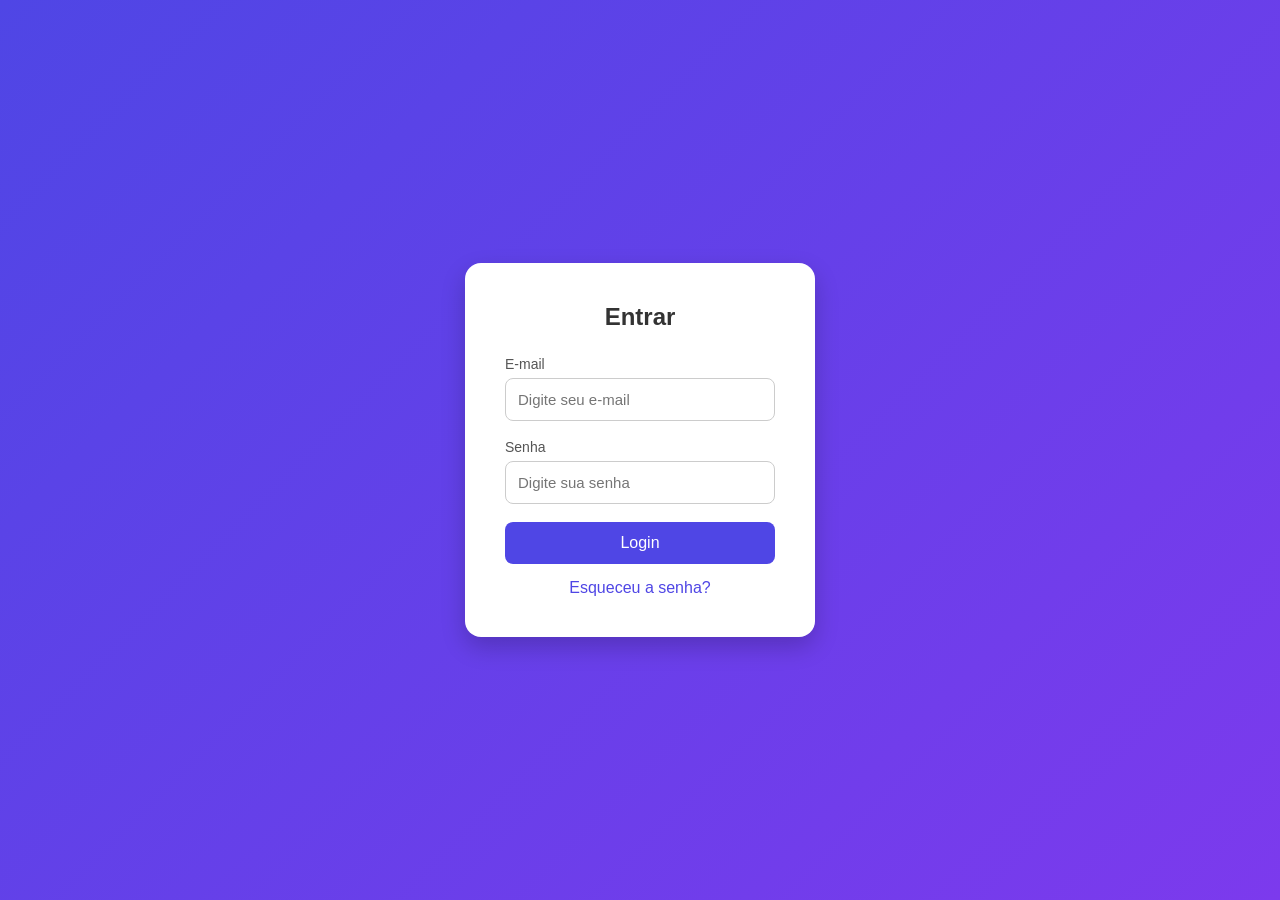
<file: index.html>
<!DOCTYPE html>
<html lang="pt-BR">
<head>
    <meta charset="UTF-8">
    <meta name="viewport" content="width=device-width, initial-scale=1.0">
    <title>Tela de Login</title>
    <link rel="stylesheet" href="style.css">
</head>
<body>

    <div class="login-container">
        <h2>Entrar</h2>

        <form id="loginForm">
            <div class="input-group">
                <label for="email">E-mail</label>
                <input type="email" id="email" placeholder="Digite seu e-mail" required>
            </div>

            <div class="input-group">
                <label for="senha">Senha</label>
                <input type="password" id="senha" placeholder="Digite sua senha" required>
            </div>

            <button type="submit" class="login-btn">Login</button>

            <div id="message" class="message"></div>
        </form>

        <div class="footer">
            <a href="#">Esqueceu a senha?</a>
        </div>
    </div>

    <script src="script.js"></script>
</body>
</html>
</file>
<file: style.css>
* {
    margin: 0;
    padding: 0;
    box-sizing: border-box;
    font-family: Arial, sans-serif;
}

body {
    display: flex;
    justify-content: center;
    align-items: center;
    min-height: 100vh;
    background: linear-gradient(135deg, #4f46e5, #7c3aed);
}

.login-container {
    background: #fff;
    width: 350px;
    padding: 40px;
    border-radius: 16px;
    box-shadow: 0 10px 25px rgba(0, 0, 0, 0.2);
}

.login-container h2 {
    text-align: center;
    margin-bottom: 25px;
    color: #333;
}

.input-group {
    margin-bottom: 18px;
}

.input-group label {
    display: block;
    margin-bottom: 6px;
    color: #555;
    font-size: 14px;
}

.input-group input {
    width: 100%;
    padding: 12px;
    border: 1px solid #ccc;
    border-radius: 8px;
    font-size: 15px;
    transition: 0.3s;
}

.input-group input:focus {
    outline: none;
    border-color: #4f46e5;
}

.login-btn {
    width: 100%;
    padding: 12px;
    border: none;
    border-radius: 8px;
    background: #4f46e5;
    color: white;
    font-size: 16px;
    cursor: pointer;
    transition: 0.3s;
}

.login-btn:hover {
    background: #4338ca;
}

.message {
    margin-top: 15px;
    text-align: center;
    font-weight: bold;
}

.success {
    color: green;
}

.error {
    color: red;
}

.footer {
    margin-top: 15px;
    text-align: center;
}

.footer a {
    text-decoration: none;
    color: #4f46e5;
}
</file>
<file: src/style.css>
* {
    margin: 0;
    padding: 0;
    box-sizing: border-box;
    font-family: Arial, sans-serif;
}

body {
    display: flex;
    justify-content: center;
    align-items: center;
    min-height: 100vh;
    background: linear-gradient(135deg, #4f46e5, #7c3aed);
}

.login-container {
    background: #fff;
    width: 350px;
    padding: 40px;
    border-radius: 16px;
    box-shadow: 0 10px 25px rgba(0, 0, 0, 0.2);
}

.login-container h2 {
    text-align: center;
    margin-bottom: 25px;
    color: #333;
}

.input-group {
    margin-bottom: 18px;
}

.input-group label {
    display: block;
    margin-bottom: 6px;
    color: #555;
    font-size: 14px;
}

.input-group input {
    width: 100%;
    padding: 12px;
    border: 1px solid #ccc;
    border-radius: 8px;
    font-size: 15px;
    transition: 0.3s;
}

.input-group input:focus {
    outline: none;
    border-color: #4f46e5;
}

.login-btn {
    width: 100%;
    padding: 12px;
    border: none;
    border-radius: 8px;
    background: #4f46e5;
    color: white;
    font-size: 16px;
    cursor: pointer;
    transition: 0.3s;
}

.login-btn:hover {
    background: #4338ca;
}

.message {
    margin-top: 15px;
    text-align: center;
    font-weight: bold;
}

.success {
    color: green;
}

.error {
    color: red;
}

.footer {
    margin-top: 15px;
    text-align: center;
}

.footer a {
    text-decoration: none;
    color: #4f46e5;
}
</file>
